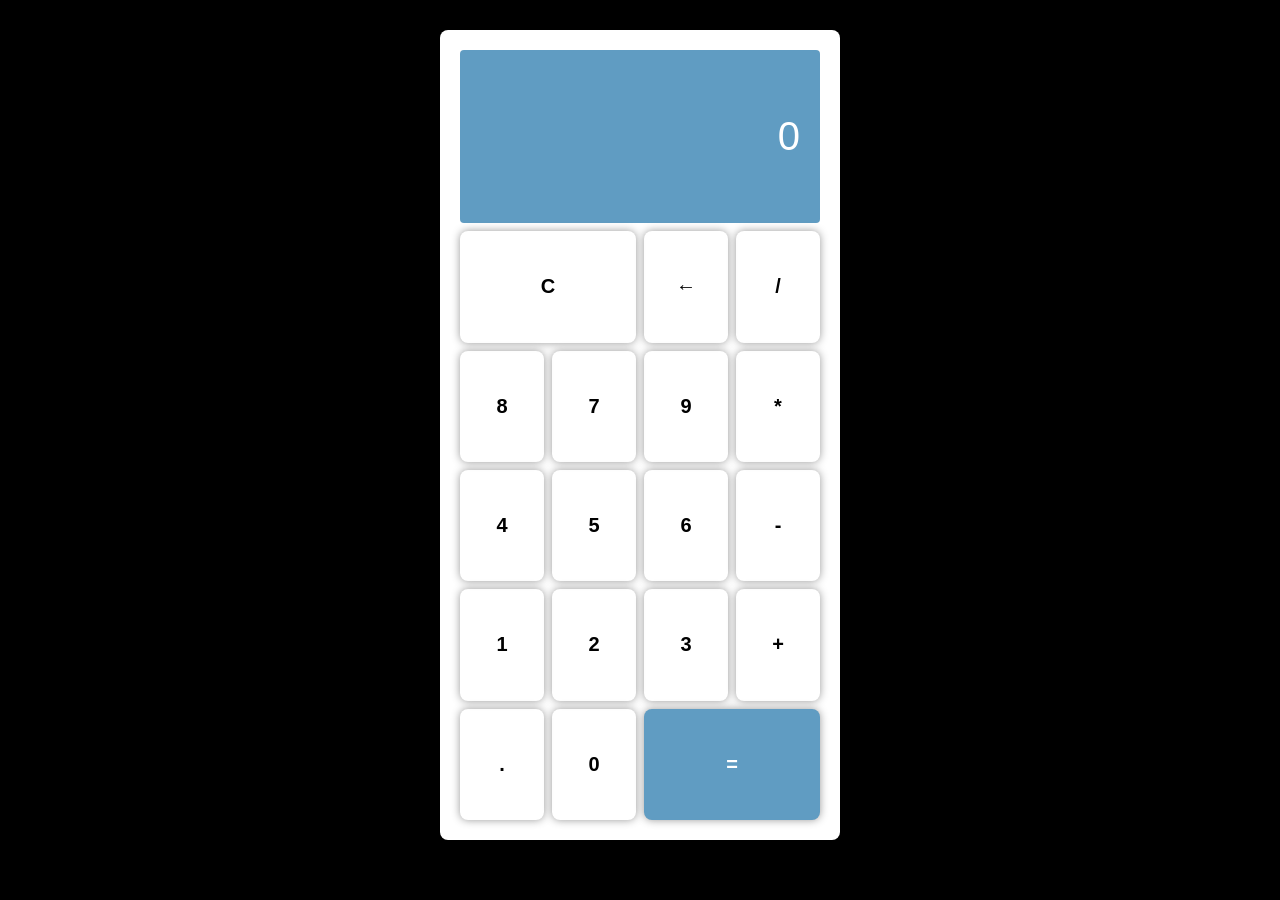
<file: index.html>
<!DOCTYPE html>
<html lang="en">
<head>
    <meta charset="UTF-8">
    <meta name="viewport" content="width=device-width, initial-scale=1.0">
    <link rel="stylesheet" href="index.css">
    <title>Calculator</title>
</head>
<body>
    <div class="calculator">
        <div class="output">
            <div id="result">0</div>
        </div>
        <button id="clear-button" class="span-two">C</button>
        <button id="delete-button">&larr;</button>
        <button id="divide-button">/</button>
        <button class="number">8</button>
        <button class="number">7</button>
        <button class="number">9</button>
        <button id="multiply-button">*</button>
        <button class="number">4</button>
        <button class="number">5</button>
        <button class="number">6</button>
        <button id="substract-button">-</button>
        <button class="number">1</button>
        <button class="number">2</button>
        <button class="number">3</button>
        <button id="add-button">+</button>
        <button id="decimal-button">.</button>
        <button class="number">0</button>
        <button id="equal-button" class="span-two">=</button>
    </div>

    <script src="index.js"></script>
</body>
</html>
</file>
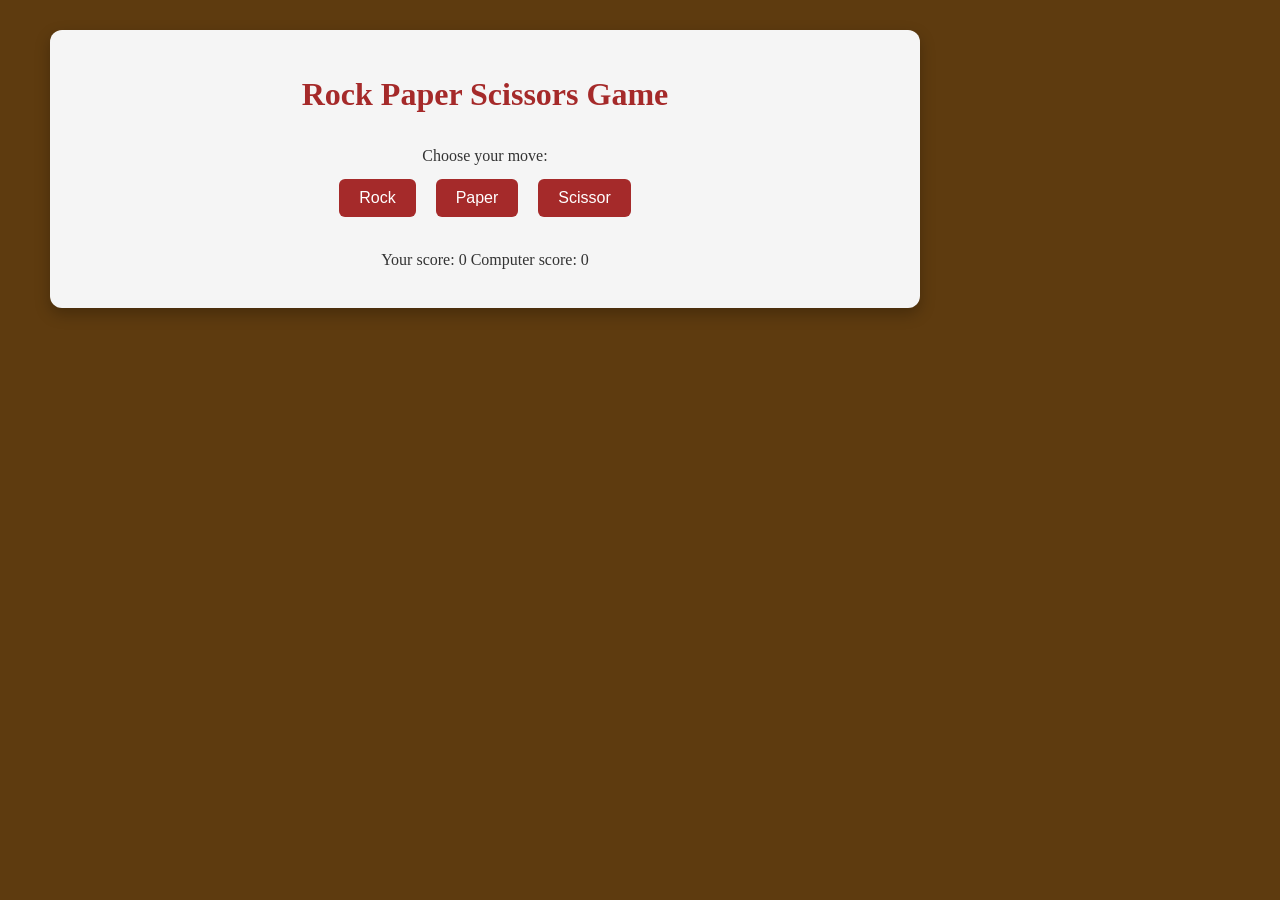
<file: Rock_paper_scissor/index.html>
<!DOCTYPE html>
<html lang="en">
<head>
    <meta charset="UTF-8">
    <meta name="viewport" content="width=device-width, initial-scale=1.0">
    <title>Rock Paper Scissor</title>
    <link rel="stylesheet" href="style.css">
</head>
<body>
    <div class="box">
        <h1 class="heading">Rock Paper Scissors Game</h1>
        <p>Choose your move: </p>
        <div class="button-row">
            <button class="buttons" id="rock">Rock</button>
            <button class="buttons" id="paper">Paper</button>
            <button class="buttons" id="scissor">Scissor</button>
        </div>
        <p id="result"></p>
        <p id="scores">
        Your score: <span id="user-score">0</span>
        Computer score: <span id="computer-score">0</span>
        </p>

    <script src="script.js"></script>
</body>
</html>
</file>
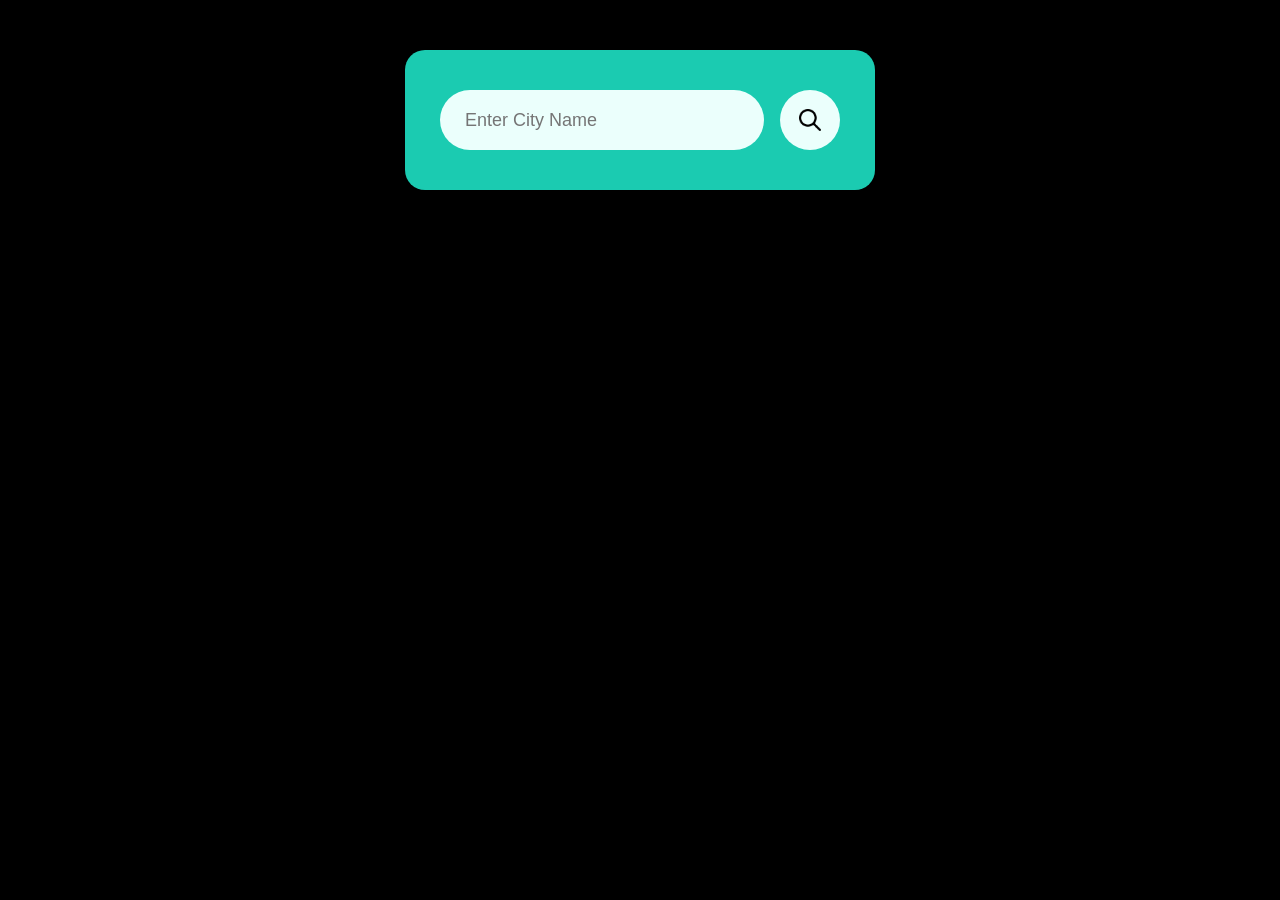
<file: Weather App/index.html>
<!DOCTYPE html>
<html lang="en">
<head>
    <meta charset="UTF-8">
    <meta name="viewport" content="width=device-width, initial-scale=1.0">
    <title>Weather App</title>
    <link rel="stylesheet" href="index.css">
</head>
<body>
    <div class="card">
        <div class="search">
            <input type="text"  placeholder="Enter City Name" spellcheck="false">
            <button><img src="search.png"></button>
        </div>
        <div class="error">
            <p>Please enter a valid city name.</p>
        </div>
        <div class="weather">
            <img src="weather-app.png" class="weather-icon">
            <h1 class="temp">22°C</h1>
            <h2 class="city">City Name</h2>
            <div class="details">
                <div class="col">
                    <img src="humidity.png">
                    <div>
                        <p class="humidity">50%</p>
                        <p>Humidity</p>
                    </div>
                </div>

                <div class="col">
                    <img src="wind.png">
                    <div>
                        <p class="wind">15 km/h</p>
                        <p>Wind Speed</p>
                    </div>
                </div>


                </div>
            </div>

        </div>
    </div>
    <script src="index.js"></script>  
</body>
</html>
</file>
<file: index.css>
*{
    margin: 0;
    padding: 0;
    box-sizing: border-box;
    font-family: Verdana, Geneva, Tahoma, sans-serif;
}

body{
    background: black;
}

.calculator{
    width: 100%;
    min-height: 90vh;
    background: #fff;
    display: grid;
    grid-template-columns: repeat(4, 1fr);
    max-width: 400px;
    margin: 30px auto;
    padding: 20px;
    gap: 8px;
    border-radius: 8px;
}

.calculator .output{
    background-color: #609cc2;
    grid-column: 1 / 5;
    color: white;
    display: flex;
    justify-content: flex-end;
    align-items: center;
    font-size: 40px;
    padding: 20px;
    border-radius: 4px;
    word-break: break-all;
    word-wrap: break-word;
}

.calculator button{
    font-size: 20px;
    font-weight: 600;
    border: none;
    background: none;
    box-shadow: 0px 0px 8px #999999;
    border-radius: 8px;
    cursor: pointer;
    transition: all 0.2s ease;
}

.calculator button:hover{
    background: #d4d4d4;
}

.span-two{
    grid-column: span 2;
}

.calculator button:last-child{
    background: #609cc2;
    color: #fff;
}
</file>
<file: Rock_paper_scissor/style.css>
body {
    background-color: rgb(94, 59, 15);
    margin: 0;
    padding: 0;
    color: #333;
    font-family: 'Times New Roman', Times, serif;
}

/* Card-style container */
.box {
    background-color: whitesmoke;
    padding: 25px 35px;
    margin: 30px auto;
    margin-left: 50px;
    margin-right: 50px;
    max-width: 800px;
    border-radius: 12px;
    box-shadow: 0 6px 15px rgba(0,0,0,0.25);
    display: flex;
    flex-direction: column;
    align-items: center;
    justify-content: center;
    
}




/* Heading */
.heading {
    font-size: 2rem;
    font-weight: bold;
    font-family: 'Times New Roman', Times, serif;
    color: brown;
    margin-bottom: 20px;
    text-align: center;
}

/* Paragraphs */
p {
    margin: 10px 0;
    line-height: 1.6;
    font-size: 1rem;
    text-align: center;
}
button {
    padding: 10px 20px;
    border: none;
    border-radius: 6px;
    background-color: brown;
    color: white;
    font-size: 1rem;
    cursor: pointer;
    transition: background-color 0.3s ease;
    gap: 20px;
    margin-top: auto;
    display: inline;
}
.button-row {
  display: flex;              /* Aligns items in a row */
  justify-content: center;    /* Centers them horizontally */
  gap: 20px;                  /* Adds space between buttons */
}

.button-row button {
  padding: 10px 20px;         /* Makes buttons look nicer */
  font-size: 16px;
}
#rock:hover{
    background-color: blue;
    font-size: 1rem;  
    font-family: 'Times New Roman', Times, serif;
}
#paper:hover{
    background-color: blue;
    font-size: 1rem;  
    font-family: 'Times New Roman', Times, serif;
}
#scissor:hover{
    background-color: blue;
    font-size: 1rem;  
    font-family: 'Times New Roman', Times, serif;
}

/* button:hover{
    background-color: blue;
    font-size: 1rem;  
    font-family: 'Times New Roman', Times, serif;
} */
</file>
<file: Weather App/index.css>
*{
    margin: 0;
    padding: 0;
    box-sizing: border-box;
    font-family: 'Poppins', sans-serif; 
    box-sizing: border-box;
}

body{
    background-color: black;  
}
.card{
    width: 90%;
    max-width: 470px;
    /* background: linear-gradient(135deg, #00feba, #5b548a); */
    background: #1bcbb1;
    color: #fff;
    margin: 50px auto 0;
    border-radius: 20px;
    padding: 40px 35px;
    text-align: center ;
}
.search{
    width: 100%;
    display: flex;
    align-items: center;
    justify-content: space-between;
}
.search input{
    border: 0;
    outline: 0;
    background: #ebfffc;
    color: #555;
    padding: 10px 25px;
    height: 60px;
    border-radius: 30px;
    flex: 1;
    margin-right: 16px;
    font-size: 18px;
}
.search button{
    width: 60px;
    height: 60px;
    border-radius: 50%;
    border: 0;
    outline: 0;
    background: #ebfffc;
    cursor: pointer;
    display: flex;
    align-items: center;
    justify-content: center;
}
.search button img{
    width: 22px;
}
.weather-icon{
    width: 170px;
    margin-top: 30px;
}
.weather h1{
    font-size: 80px;
    font-weight: 500;
}
.weather h2{
    font-size: 40px;
    font-weight: 400;
    margin-top: 10px;
}
.details{
    display: flex;
    align-items: center;
    justify-content: space-between;
    margin-top: 50px; 
}
.col{
    display: flex;
    align-items: center;
    text-align: left;
}
.col img{
    width: 40px;
    margin-right: 10px;
}
.humidity, .wind{
    font-size: 28px;
    margin-top: -6px; 
}
.weather{
    display: none;
}
.error{
    text-align: left;
    font-size: 14px;
    margin-left: 10px;
    margin-top: 10px;
    display: none;
    display: none;
}
</file>
